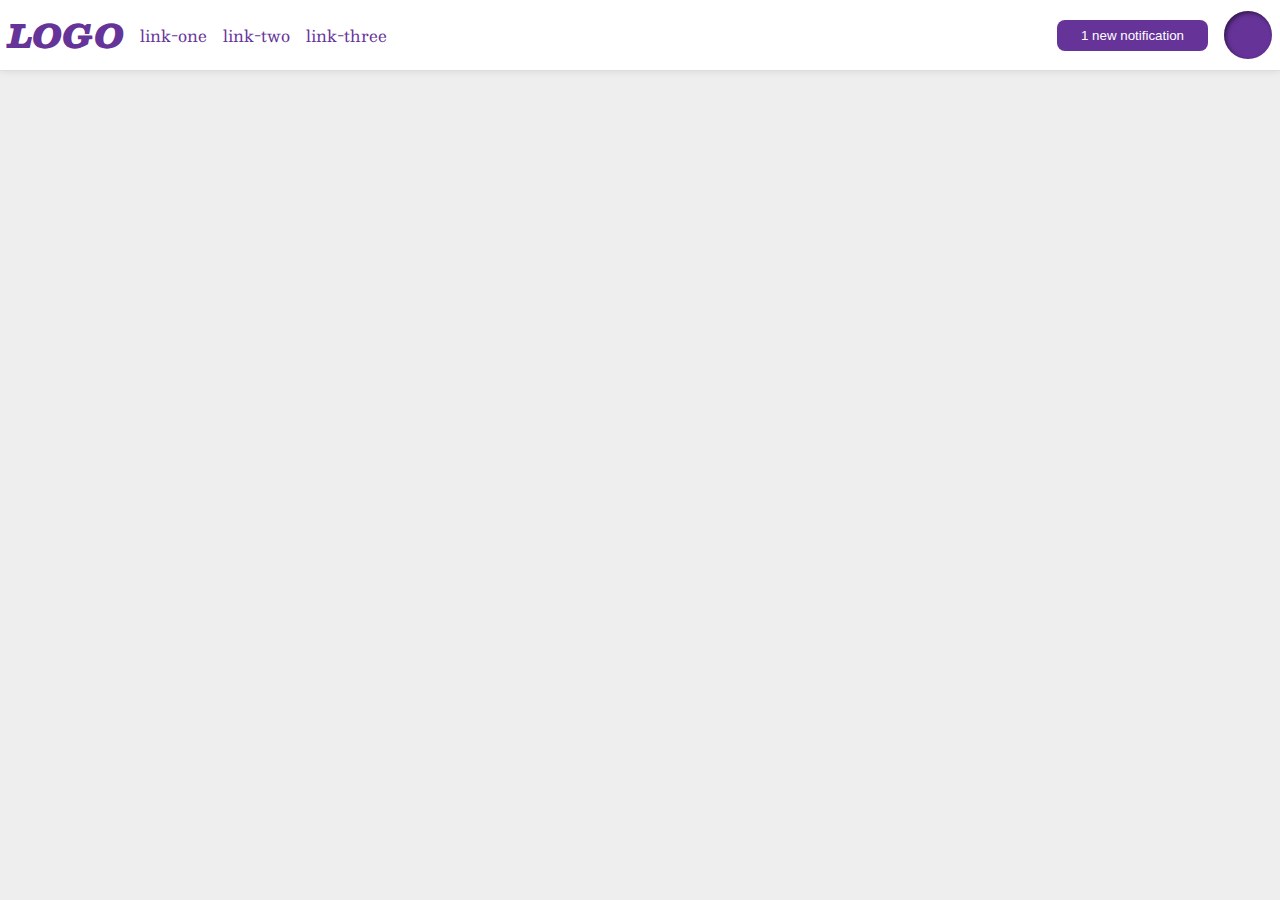
<file: foundations/flex/03-flex-header-2/index.html>
<!DOCTYPE html>
<html lang="en">
  <head>
    <meta charset="UTF-8">
    <meta http-equiv="X-UA-Compatible" content="IE=edge">
    <meta name="viewport" content="width=device-width, initial-scale=1.0">
    <title>Flex Header 2</title>
    <link rel="stylesheet" href="style.css">
  </head>
  <body>
    <div class="header">
      <div class="left-side">
        <div class="logo">
          LOGO
        </div>
        <ul class="links">
          <li><a href="https://google.com">link-one</a></li>
          <li><a href="https://google.com">link-two</a></li>
          <li><a href="https://google.com">link-three</a></li>
        </ul>
      </div>
      <div class="right-side">
        <button class="notifications">
          1 new notification
        </button>
        <div class="profile-image"></div>
      </div>
      
    </div>
  </body>
</html>
</file>
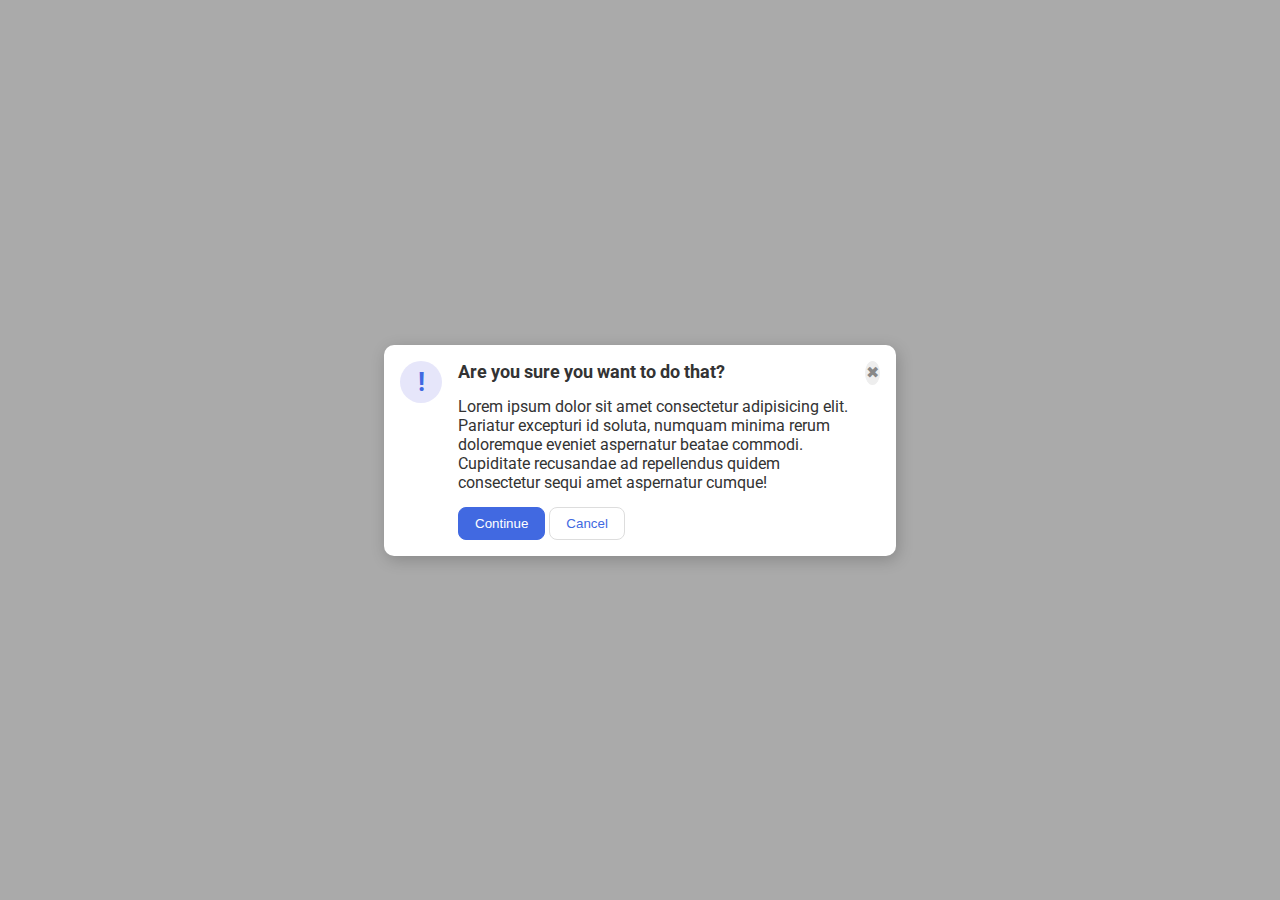
<file: foundations/flex/05-flex-modal/index.html>
<!DOCTYPE html>
<html lang="en">
  <head>
    <meta charset="UTF-8">
    <meta http-equiv="X-UA-Compatible" content="IE=edge">
    <meta name="viewport" content="width=device-width, initial-scale=1.0">
    <link rel="stylesheet" href="style.css">
    <title>Modal</title>
  </head>
  <body>
    <div class="modal">
      <div class="icon">!</div>
      <!--Added extra div container-->
      <div class="container">
        <div class="header">Are you sure you want to do that?</div>
        <div class="text">Lorem ipsum dolor sit amet consectetur adipisicing elit. Pariatur excepturi id soluta, numquam minima rerum doloremque eveniet aspernatur beatae commodi. Cupiditate recusandae ad repellendus quidem consectetur sequi amet aspernatur cumque!</div>
        <button class="continue">Continue</button>
        <button class="cancel">Cancel</button>
      </div>
      <!--Moved close button outside-->
      <button class="close-button">✖</button>
    </div>
  </body>
</html>
</file>
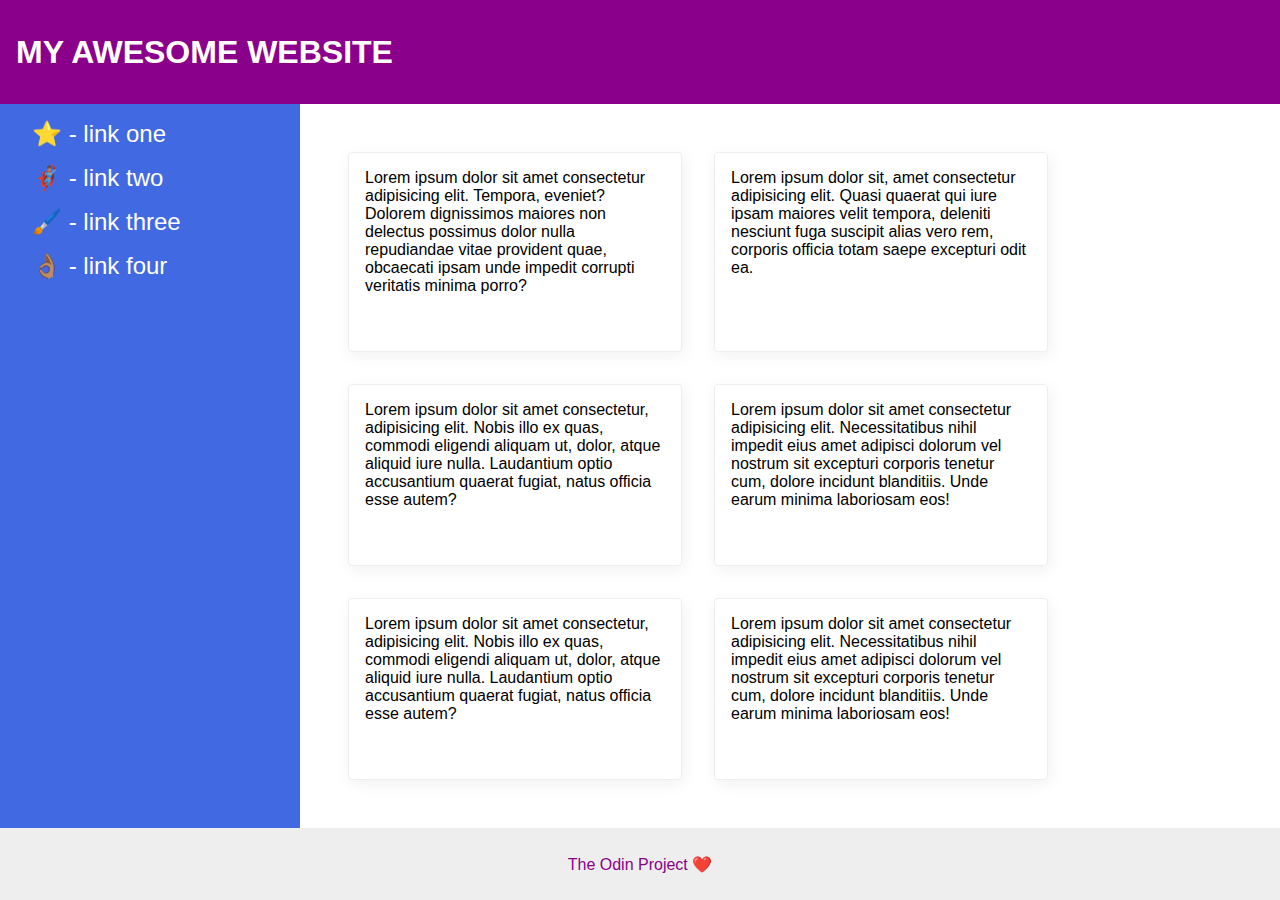
<file: foundations/flex/07-flex-layout-2/index.html>
<!DOCTYPE html>
<html lang="en">
  <head>
    <meta charset="UTF-8">
    <meta http-equiv="X-UA-Compatible" content="IE=edge">
    <meta name="viewport" content="width=device-width, initial-scale=1.0">
    <title>The Holy Grail</title>
    <link rel="stylesheet" href="style.css">
  </head>
  <body>
    <main>
      <div class="header">
        MY AWESOME WEBSITE
      </div>
      <div class="container">
        <div class="sidebar">
          <ul>
            <li><a href="#">⭐ - link one</a></li>
            <li><a href="#">🦸🏽‍♂️ - link two</a></li>
            <li><a href="#">🖌️ - link three</a></li>
            <li><a href="#">👌🏽 - link four</a></li>
          </ul>
        </div>
        <div class="cards-container">
          <div class="card">Lorem ipsum dolor sit amet consectetur adipisicing elit. Tempora, eveniet? Dolorem dignissimos maiores non delectus possimus dolor nulla repudiandae vitae provident quae, obcaecati ipsam unde impedit corrupti veritatis minima porro?</div>
          <div class="card">Lorem ipsum dolor sit, amet consectetur adipisicing elit. Quasi quaerat qui iure ipsam maiores velit tempora, deleniti nesciunt fuga suscipit alias vero rem, corporis officia totam saepe excepturi odit ea.</div>
          <div class="card">Lorem ipsum dolor sit amet consectetur, adipisicing elit. Nobis illo ex quas, commodi eligendi aliquam ut, dolor, atque aliquid iure nulla. Laudantium optio accusantium quaerat fugiat, natus officia esse autem?</div>
          <div class="card">Lorem ipsum dolor sit amet consectetur adipisicing elit. Necessitatibus nihil impedit eius amet adipisci dolorum vel nostrum sit excepturi corporis tenetur cum, dolore incidunt blanditiis. Unde earum minima laboriosam eos!</div>
          <div class="card">Lorem ipsum dolor sit amet consectetur, adipisicing elit. Nobis illo ex quas, commodi eligendi aliquam ut, dolor, atque aliquid iure nulla. Laudantium optio accusantium quaerat fugiat, natus officia esse autem?</div>
          <div class="card">Lorem ipsum dolor sit amet consectetur adipisicing elit. Necessitatibus nihil impedit eius amet adipisci dolorum vel nostrum sit excepturi corporis tenetur cum, dolore incidunt blanditiis. Unde earum minima laboriosam eos!</div>
          
        </div>
        
      </div>
      
      <div class="footer">
        The Odin Project ❤️
      </div>
    </main>
    
  </body>
</html>
</file>
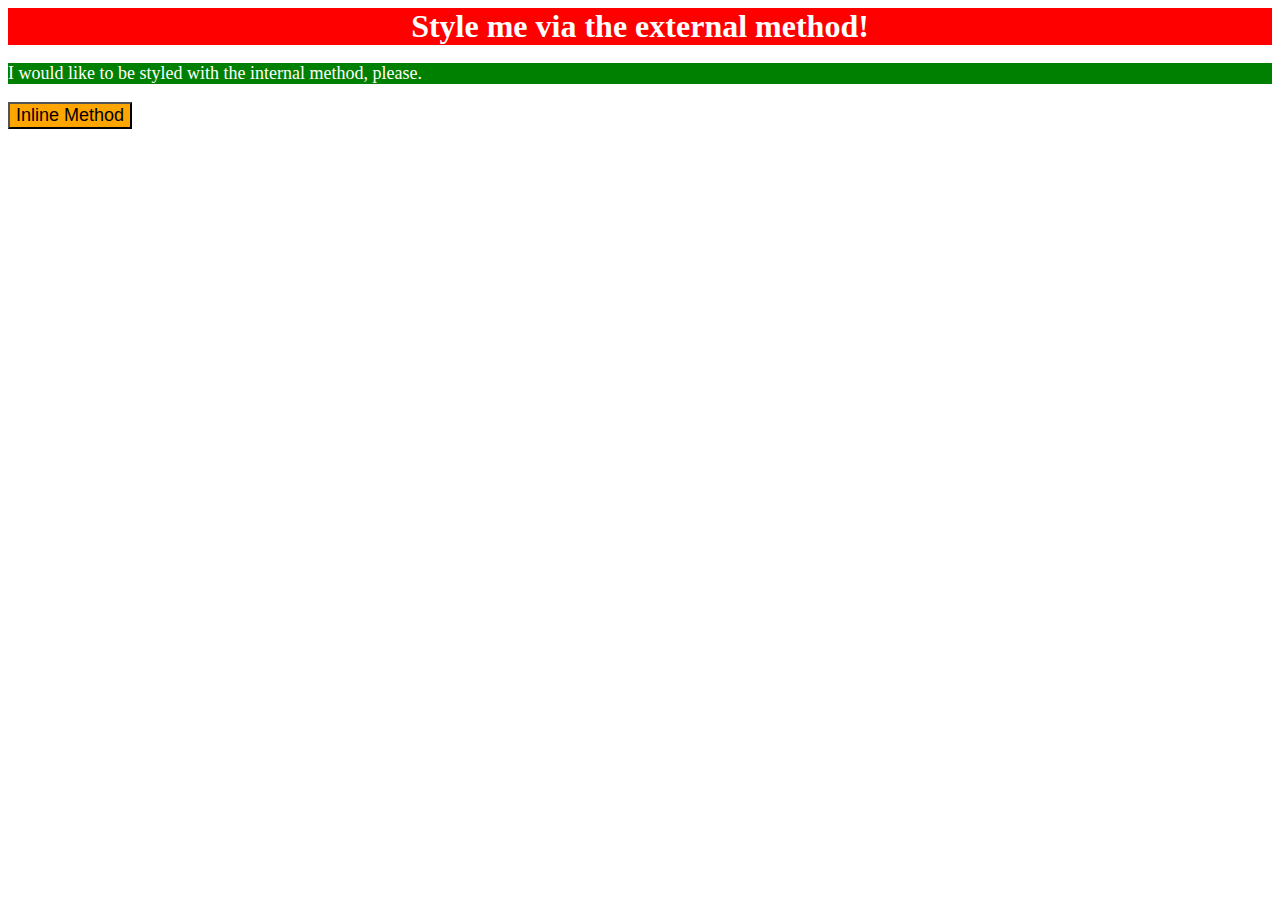
<file: foundations/intro-to-css/01-css-methods/index.html>
<!DOCTYPE html>
<html lang="en">
  <head>
    <meta charset="UTF-8">
    <meta http-equiv="X-UA-Compatible" content="IE=edge">
    <meta name="viewport" content="width=device-width, initial-scale=1.0">
    <link rel="stylesheet" href="style.css">
    <title>Methods for Adding CSS</title>
    <style>
      p {
        background-color: green;
        color: white;
        font-size: 18px;
      }
    </style>
  </head>
  <body>
    <div>Style me via the external method!</div>
    <p>I would like to be styled with the internal method, please.</p>
    <button style="background-color: orange; font-size: 18px;">Inline Method</button>
  </body>
</html>
</file>
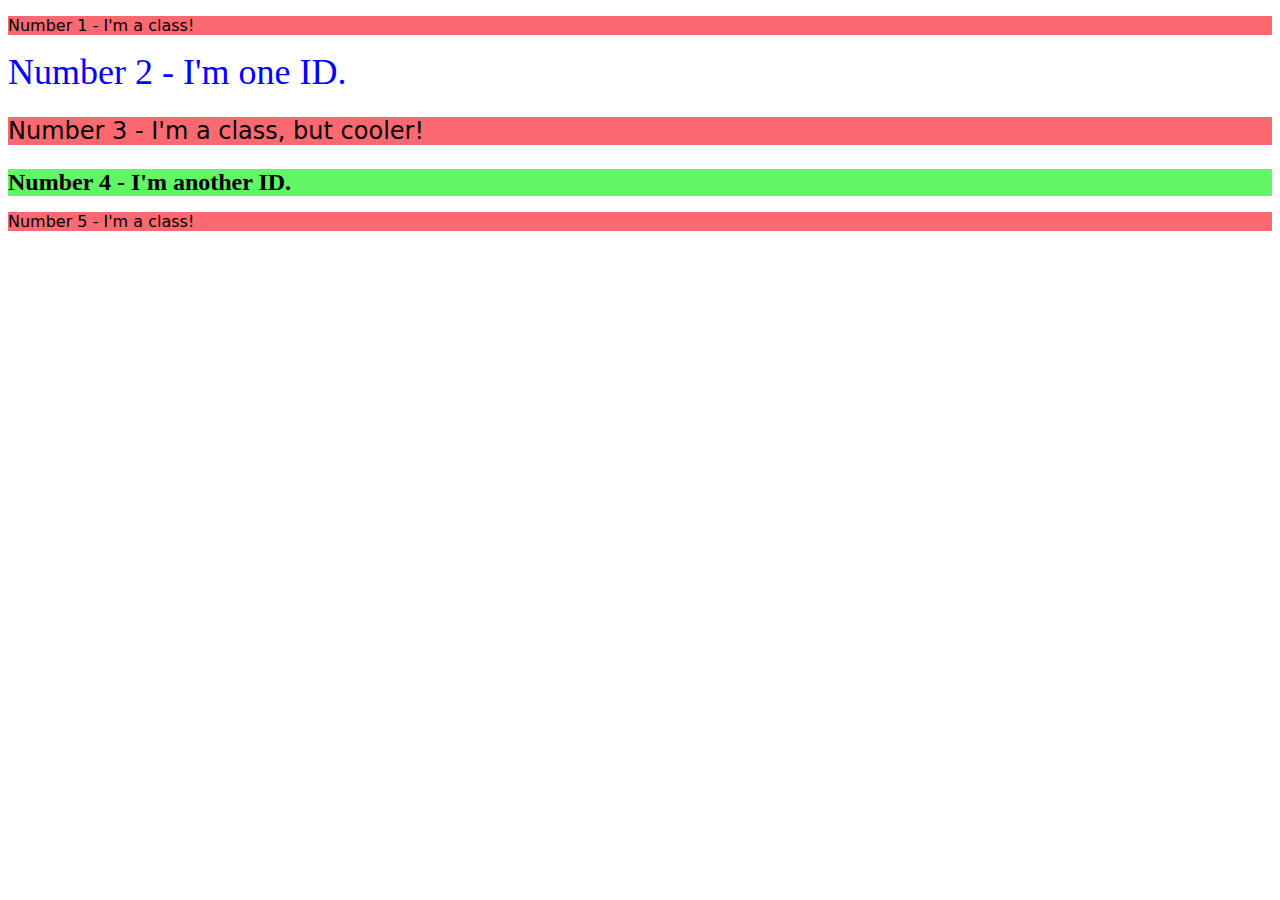
<file: foundations/intro-to-css/02-class-id-selectors/index.html>
<!DOCTYPE html>
<html lang="en">
  <head>
    <meta charset="UTF-8">
    <meta http-equiv="X-UA-Compatible" content="IE=edge">
    <meta name="viewport" content="width=device-width, initial-scale=1.0">
    <title>Class and ID Selectors</title>
    <link rel="stylesheet" href="style.css">
  </head>
  <body>
    <p class="odd">Number 1 - I'm a class!</p>
    <div id="second">Number 2 - I'm one ID.</div>
    <p class="odd bigger-font">Number 3 - I'm a class, but cooler!</p>
    <div id="fourth">Number 4 - I'm another ID.</div>
    <p class="odd">Number 5 - I'm a class!</p>
  </body>
</html>
</file>
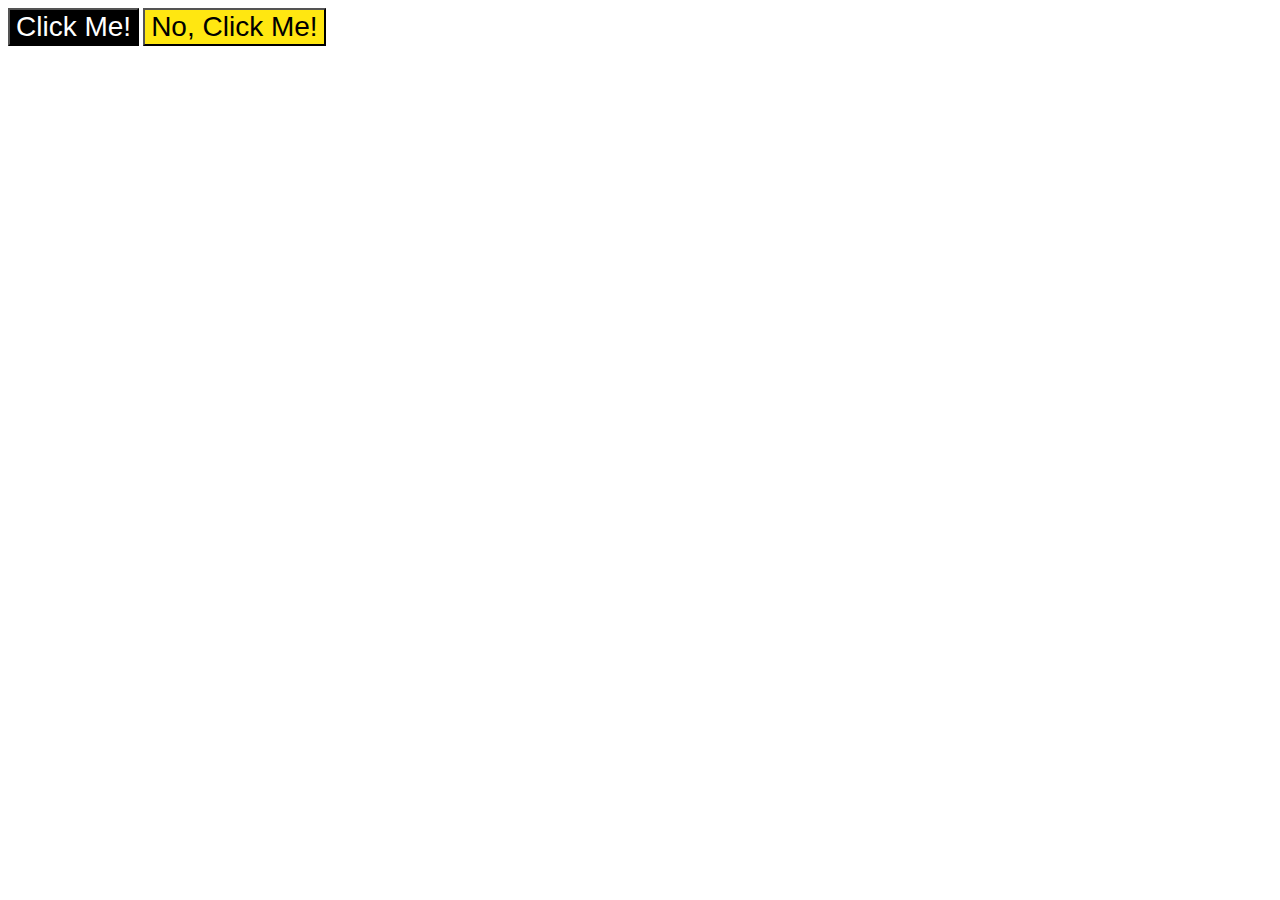
<file: foundations/intro-to-css/03-grouping-selectors/index.html>
<!DOCTYPE html>
<html lang="en">
  <head>
    <meta charset="UTF-8">
    <meta http-equiv="X-UA-Compatible" content="IE=edge">
    <meta name="viewport" content="width=device-width, initial-scale=1.0">
    <title>Grouping Selectors</title>
    <link rel="stylesheet" href="style.css">
  </head>
  <body>
    <button class="btn1">Click Me!</button>
    <button class="btn2">No, Click Me!</button>
  </body>
</html>
</file>
<file: foundations/flex/03-flex-header-2/style.css>
/* this is some magical font-importing.  
you'll learn about it later. */
@import url('https://fonts.googleapis.com/css2?family=Besley:ital,wght@0,400;1,900&display=swap');

body {
  margin: 0;
  background: #eee;
  font-family: Besley, serif;
}

.header {
  background: white;
  border-bottom: 1px solid #ddd;
  box-shadow: 0 0 8px rgba(0,0,0,.1);
  display: flex;
  justify-content: space-between;
  padding: 8px;
}

.left-side, .right-side {
  display: flex;
  align-items: center;
  gap: 16px;
  
}

ul {
  display: flex;
  margin: 0;
  padding: 0;
  gap: 16px;
  justify-content: space-between;
  align-items: center;
}

.profile-image {
  background: rebeccapurple;
  box-shadow: inset 2px 2px 4px rgba(0,0,0,.5);
  border-radius: 50%;
  width: 48px;
  height: 48px;
}

.logo {
  color: rebeccapurple;
  font-size: 32px;
  font-weight: 900;
  font-style: italic;
}

button {
  border: none;
  border-radius: 8px;
  background: rebeccapurple;
  color: white;
  padding: 8px 24px;
}

a {
  /* this removes the line under our links */
  text-decoration: none;
  color: rebeccapurple;
}

ul {
  list-style-type: none;
}
</file>
<file: foundations/flex/05-flex-modal/style.css>
@import url('https://fonts.googleapis.com/css2?family=Roboto:wght@400;700&display=swap');

html, body {
  height: 100%;
}

body {
  font-family: Roboto, sans-serif;
  margin: 0;
  background: #aaa;
  color: #333;
  /* I'll give you this one for free lol */
  display: flex;
  align-items: center;
  justify-content: center;
}

.modal {
  background: white;
  width: 480px;
  border-radius: 10px;
  box-shadow: 2px 4px 16px rgba(0,0,0,.2);
}

.icon {
  color: royalblue;
  font-size: 26px;
  font-weight: 700;
  background: lavender;
  width: 42px;
  height: 42px;
  border-radius: 50%;
  display: flex;
  align-items: center;
  justify-content: center;
}

.close-button {
  background: #eee;
  border-radius: 50%;
  color: #888;
  font-weight: 400;
  font-size: 16px;
  height: 24px;
  width: 24px;
  display: flex;
  align-items: center;
  justify-content: center;
  border: 1px solid #eee;
  padding: 0;
}

button {
  cursor: pointer;
  padding: 8px 16px;
  border-radius: 8px;
}

button.continue {
  background: royalblue;
  border: 1px solid royalblue;
  color: white;
}

button.cancel {
  background: white;
  border: 1px solid #ddd;
  color: royalblue;
}

/* SOLUTION */

.modal {
  display: flex;
  padding: 16px;
  justify-content: space-between;
  gap: 16px;
}


.icon {
  flex-shrink: 0;
}

.header {
  font-size: 18px;
  font-weight: 700;
}

.header, .text {
  margin-bottom: 15px;
}
</file>
<file: foundations/flex/07-flex-layout-2/style.css>
body {
  font-family: -apple-system, BlinkMacSystemFont, 'Segoe UI', Roboto, Oxygen, Ubuntu, Cantarell, 'Open Sans', 'Helvetica Neue', sans-serif;
  margin: 0;
  min-height: 100vh;
}

.header {
  height: 72px;
  background: darkmagenta;
  color: white;
}

.footer {
  height: 72px;
  background: #eee;
  color: darkmagenta;
}

.sidebar {
  width: 300px;
  background: royalblue;
  box-sizing: border-box;
}

.card {
  border: 1px solid #eee;
  box-shadow: 2px 4px 16px rgba(0,0,0,.06);
  border-radius: 4px;
}

/* Solution */
main {
  display: flex;
  flex-direction: column;
  height: 100vh;
}

.header {
  font-size: 32px;
  font-weight: 900;
  display: flex;
  align-items: center;
  padding: 16px;
}

.footer {
  display: flex;
  justify-content: center;
  align-items: center;
}

.container {
  display: flex;
  flex: 1;
}

.cards-container {
  padding: 48px;
  display: flex;
  flex-wrap: wrap;
  gap: 32px;
}

.sidebar {
  flex-shrink: 0;
  padding: 16px;
}

.sidebar a {
  font-size: 24px;
  color: #fff;
  text-decoration: none;
  padding: 16px;
}

.sidebar ul {
  list-style: none;
  margin: 0;
  padding: 0;
}

.sidebar ul li {
  margin-bottom: 16px;
}

.card {
  padding: 16px;
  width: 300px;
}
</file>
<file: foundations/intro-to-css/01-css-methods/style.css>
div {
    font-size: 32px;
    background-color: red;
    color: white;
    font-weight: bold;
    text-align: center;
}
</file>
<file: foundations/intro-to-css/02-class-id-selectors/style.css>
/* Add CSS Styling */
.odd {
    background-color: #fd6970;
    font-family: 'Verdana', 'DejaVu Sans', sans-serif;
}

#second {
    color: #00f;
    font-size: 36px;
}

.odd.bigger-font {
    font-size: 24px;
}

#fourth {
    background-color: #62f565;
    font-size: 24px;
    font-weight: 700;
}
</file>
<file: foundations/intro-to-css/03-grouping-selectors/style.css>
/* Add CSS Styling */

.btn1 {
    background-color: #000;
    color: #fff;
}

.btn2 {
    background-color: #ffe711;
}

.btn1, .btn2 {
    font-family: 'Helvetica', 'Times New Roman', sans-serif;
    font-size: 28px;
}
</file>
